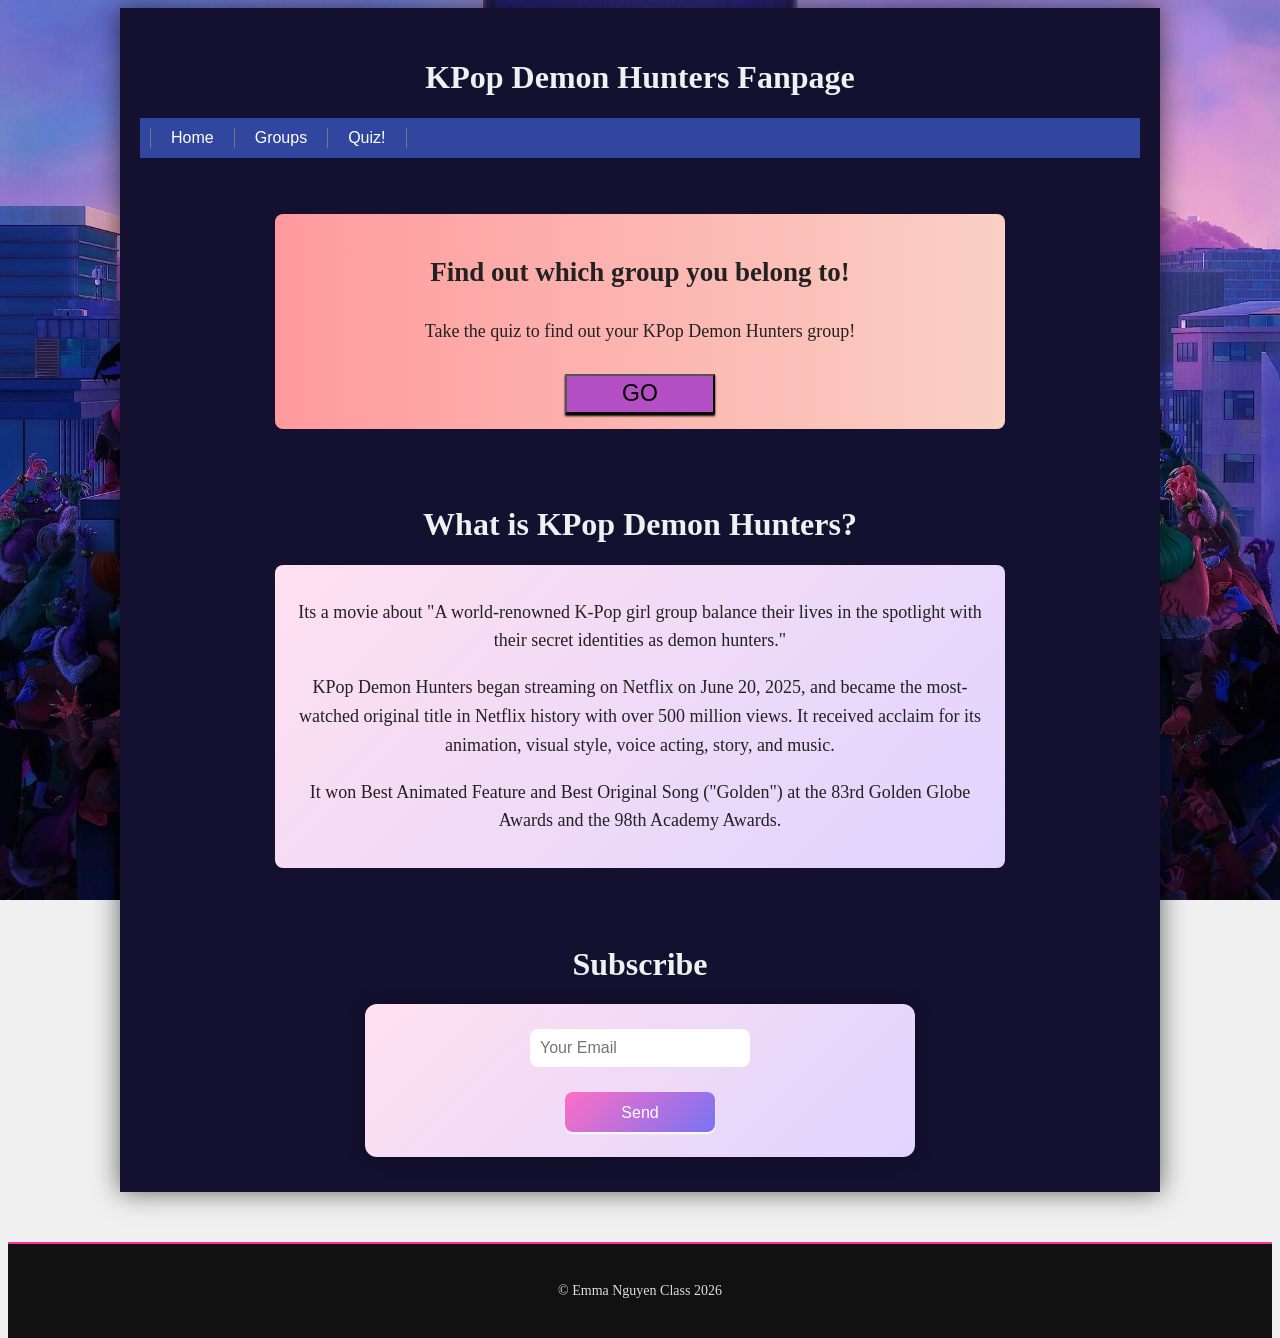
<file: index.html>
<!-- 
Emma Nguyen
web anaylistcs 2026
individual project: KPOP Bias Picker
 -->

<!DOCTYPE html>
<html lang="en">
<head>
 <!-- Google tag (gtag.js) -->
<script async src="https://www.googletagmanager.com/gtag/js?id=G-3WY0ZKVHP4"></script>
<script>
  window.dataLayer = window.dataLayer || [];
  function gtag(){dataLayer.push(arguments);}
  gtag('js', new Date());

  gtag('config', 'G-3WY0ZKVHP4');
</script>
    <meta charset="UTF-8">
    <meta name="viewport" content="width=device-width, initial-scale=1.0">
    <title>KPOP Fanpage</title>
    <!-- linking to other file -->
    <script src="main.js" defer></script>
    <link rel="stylesheet" href="style.css">
</head>
<body>
<main>

    <h1 id="homePage">KPop Demon Hunters Fanpage</h1>
            <!-- Navigation Bar -->
        <nav class="topbar">
            <ul>
                <li class="divider"></li>

                <li><a href="index.html">Home</a></li>
                <li class="divider"></li>
                <li><a href="groupInfo.html">Groups</a></li>
                <li class="divider"></li>
                <li><a href="biasSelect.html">Quiz!</a></li>

                <li class="divider"></li>

            </ul>
        </nav> <br><br>
        
        <div class="quizIntro">
            <h2>Find out which group you belong to!</h2>
            <p>Take the quiz to find out your KPop Demon Hunters group!</p>

            <!-- button adding -->  
            <button class="button" type="button" id="goButton">GO</button>
        </div>

        <div>
            <header>
                <br><br>
            <h1> What is KPop Demon Hunters?</h1>
            </header>
            <div class="bodyText">
                <p> Its a movie about "A world-renowned K-Pop girl group balance their lives in the spotlight with their secret identities 
                    as demon hunters." </p>
                <p>KPop Demon Hunters began streaming on Netflix on June 20, 2025, and became the most-watched 
                    original title in Netflix history with over 500 million views. It  received acclaim for its 
                    animation, visual style, voice acting, story, and music.</p>
                <p>It won Best Animated Feature and Best Original Song ("Golden") at the 83rd Golden Globe Awards and the 98th Academy Awards.</p>
            </div>
        </div>

        <div>
            <header>
                <br><br>

            </header>
            <div>
              <h1> Subscribe</h1>  
                <form class="contactForm" action="#" method="post">
                <input type="email" placeholder="Your Email">
                <button id="subButton" class="button" type="button">Send</button>
                </form>
                <span class="error" id="subForm"></span>
            </div>
        </div>

    </main>
    <footer>
    <p>&#169 Emma Nguyen Class 2026</p>
    </footer>

</body>
</html>
</file>
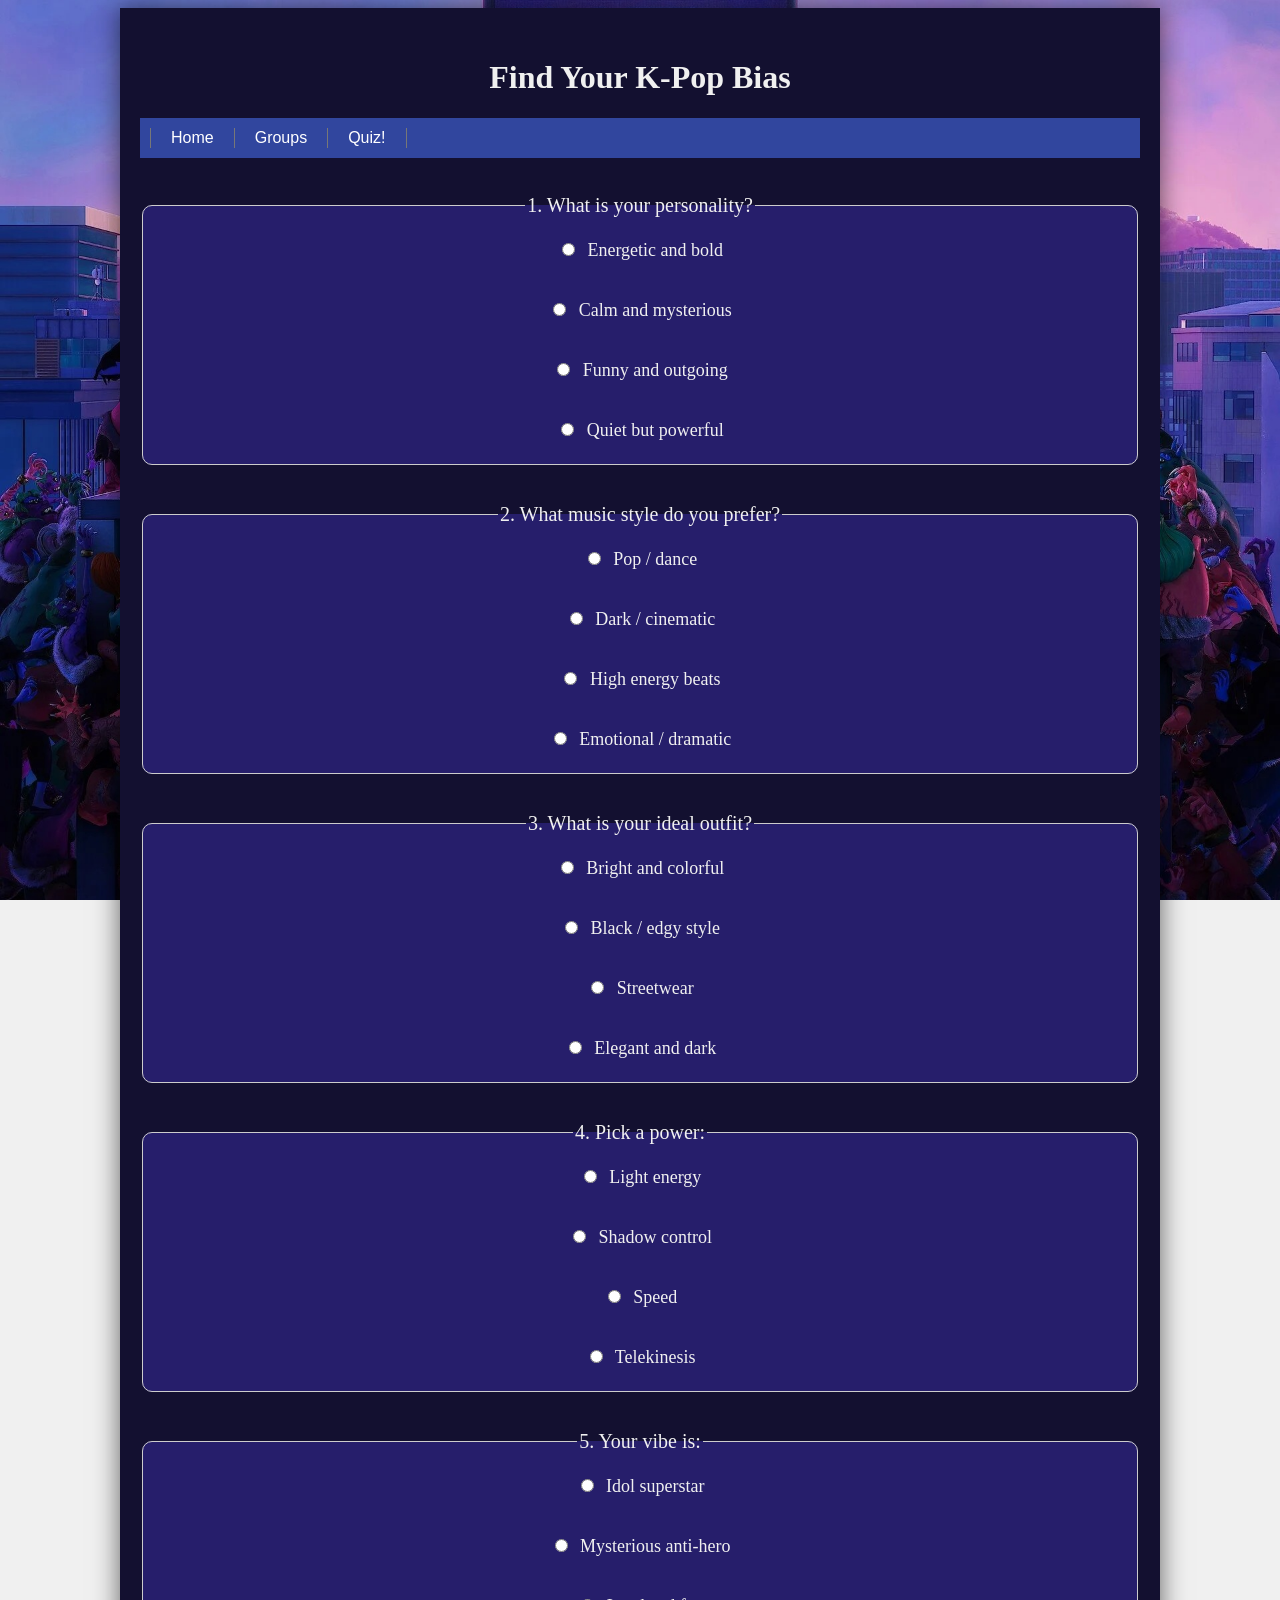
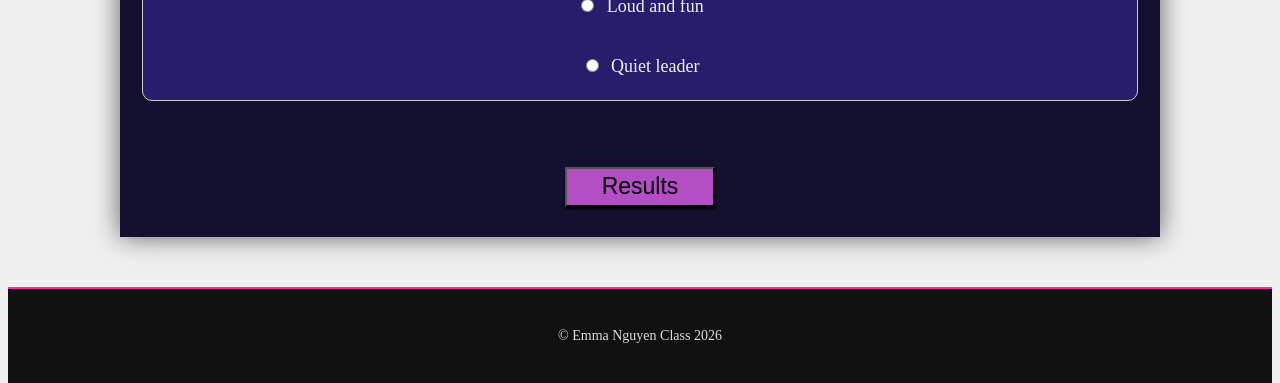
<file: biasSelect.html>
<!DOCTYPE html>
<html lang="en">
<head>
    <!-- Google tag (gtag.js) -->
<script async src="https://www.googletagmanager.com/gtag/js?id=G-3WY0ZKVHP4"></script>
<script>
  window.dataLayer = window.dataLayer || [];
  function gtag(){dataLayer.push(arguments);}
  gtag('js', new Date());

  gtag('config', 'G-3WY0ZKVHP4');
</script>
    
    <meta charset="UTF-8">
    <meta name="viewport" content="width=device-width, initial-scale=1.0">
    <title>KPOP Fanpage</title>
    <!-- linking to other file -->
    <script src="main.js" defer></script>
    <link rel="stylesheet" href="style.css">
</head>

<body>

<main>

    <h1>Find Your K-Pop Bias</h1>
            <!-- Navigation Bar -->
        <nav class="topbar">
            <ul>
                <li class="divider"></li>

                <li><a href="index.html">Home</a></li>
                <li class="divider"></li>
                <li><a href="groupInfo.html">Groups</a></li>
                <li class="divider"></li>
                <li><a href="biasSelect.html">Quiz!</a></li>

                <li class="divider"></li>
            </ul>
        </nav> <br><br>

    <form id="groupForm">

        <!-- Question 1 -->
        <fieldset>
            <legend>1. What is your personality?</legend>

            <label><input type="radio" name="q1" value="huntrx"> Energetic and bold</label><br>
            <label><input type="radio" name="q1" value="saja"> Calm and mysterious</label><br>
            <label><input type="radio" name="q1" value="huntrx"> Funny and outgoing</label><br>
            <label><input type="radio" name="q1" value="saja"> Quiet but powerful</label>

            <!-- error message  -->
                <span class="error" id="q1Error"></span>
        </fieldset>
        <br>
        <!-- Question 2 -->
        <fieldset>
            <legend>2. What music style do you prefer?</legend>

            <label><input type="radio" name="q2" value="huntrx"> Pop / dance</label><br>
            <label><input type="radio" name="q2" value="saja"> Dark / cinematic</label><br>
            <label><input type="radio" name="q2" value="huntrx"> High energy beats</label><br>
            <label><input type="radio" name="q2" value="saja"> Emotional / dramatic</label>

            <!-- error message  -->
                <span class="error" id="q2Error"></span>
        </fieldset>
        <br>
        <!-- Question 3 -->
        <fieldset>
            <legend>3. What is your ideal outfit?</legend>

            <label><input type="radio" name="q3" value="huntrx"> Bright and colorful</label><br>
            <label><input type="radio" name="q3" value="saja"> Black / edgy style</label><br>
            <label><input type="radio" name="q3" value="huntrx"> Streetwear</label><br>
            <label><input type="radio" name="q3" value="saja"> Elegant and dark</label>

            <!-- error message  -->
                <span class="error" id="q3Error"></span>
        </fieldset>
        <br>
        <!-- Question 4 -->
        <fieldset>
            <legend>4. Pick a power:</legend>

            <label><input type="radio" name="q4" value="huntrx"> Light energy</label><br>
            <label><input type="radio" name="q4" value="saja"> Shadow control</label><br>
            <label><input type="radio" name="q4" value="huntrx"> Speed</label><br>
            <label><input type="radio" name="q4" value="saja"> Telekinesis</label>

            <!-- error message  -->
                <span class="error" id="q4Error"></span>
        </fieldset>
        <br>
        <!-- Question 5 -->
        <fieldset>
            <legend>5. Your vibe is:</legend>

            <label><input type="radio" name="q5" value="huntrx"> Idol superstar</label><br>
            <label><input type="radio" name="q5" value="saja"> Mysterious anti-hero</label><br>
            <label><input type="radio" name="q5" value="huntrx"> Loud and fun</label><br>
            <label><input type="radio" name="q5" value="saja"> Quiet leader</label>

            <!-- error message  -->
                <span class="error" id="q5Error"></span>
        </fieldset>

        <br><br>

        <button type="submit" id="groupButton" class="button">Results</button>
    </form>

    <!-- displaying results pop up -->
    <div id="resultModal" class="modal">
    <div class="modal-content">
        <span class="close">&times;</span>

        <h2>Your Group Is:</h2>
        <img id="resultImage">
        <p id="resultText"></p>
    </div>
    </div>

</main>

    <footer>
    <p>&#169 Emma Nguyen Class 2026</p>
    </footer>

</body>
</html>
</file>
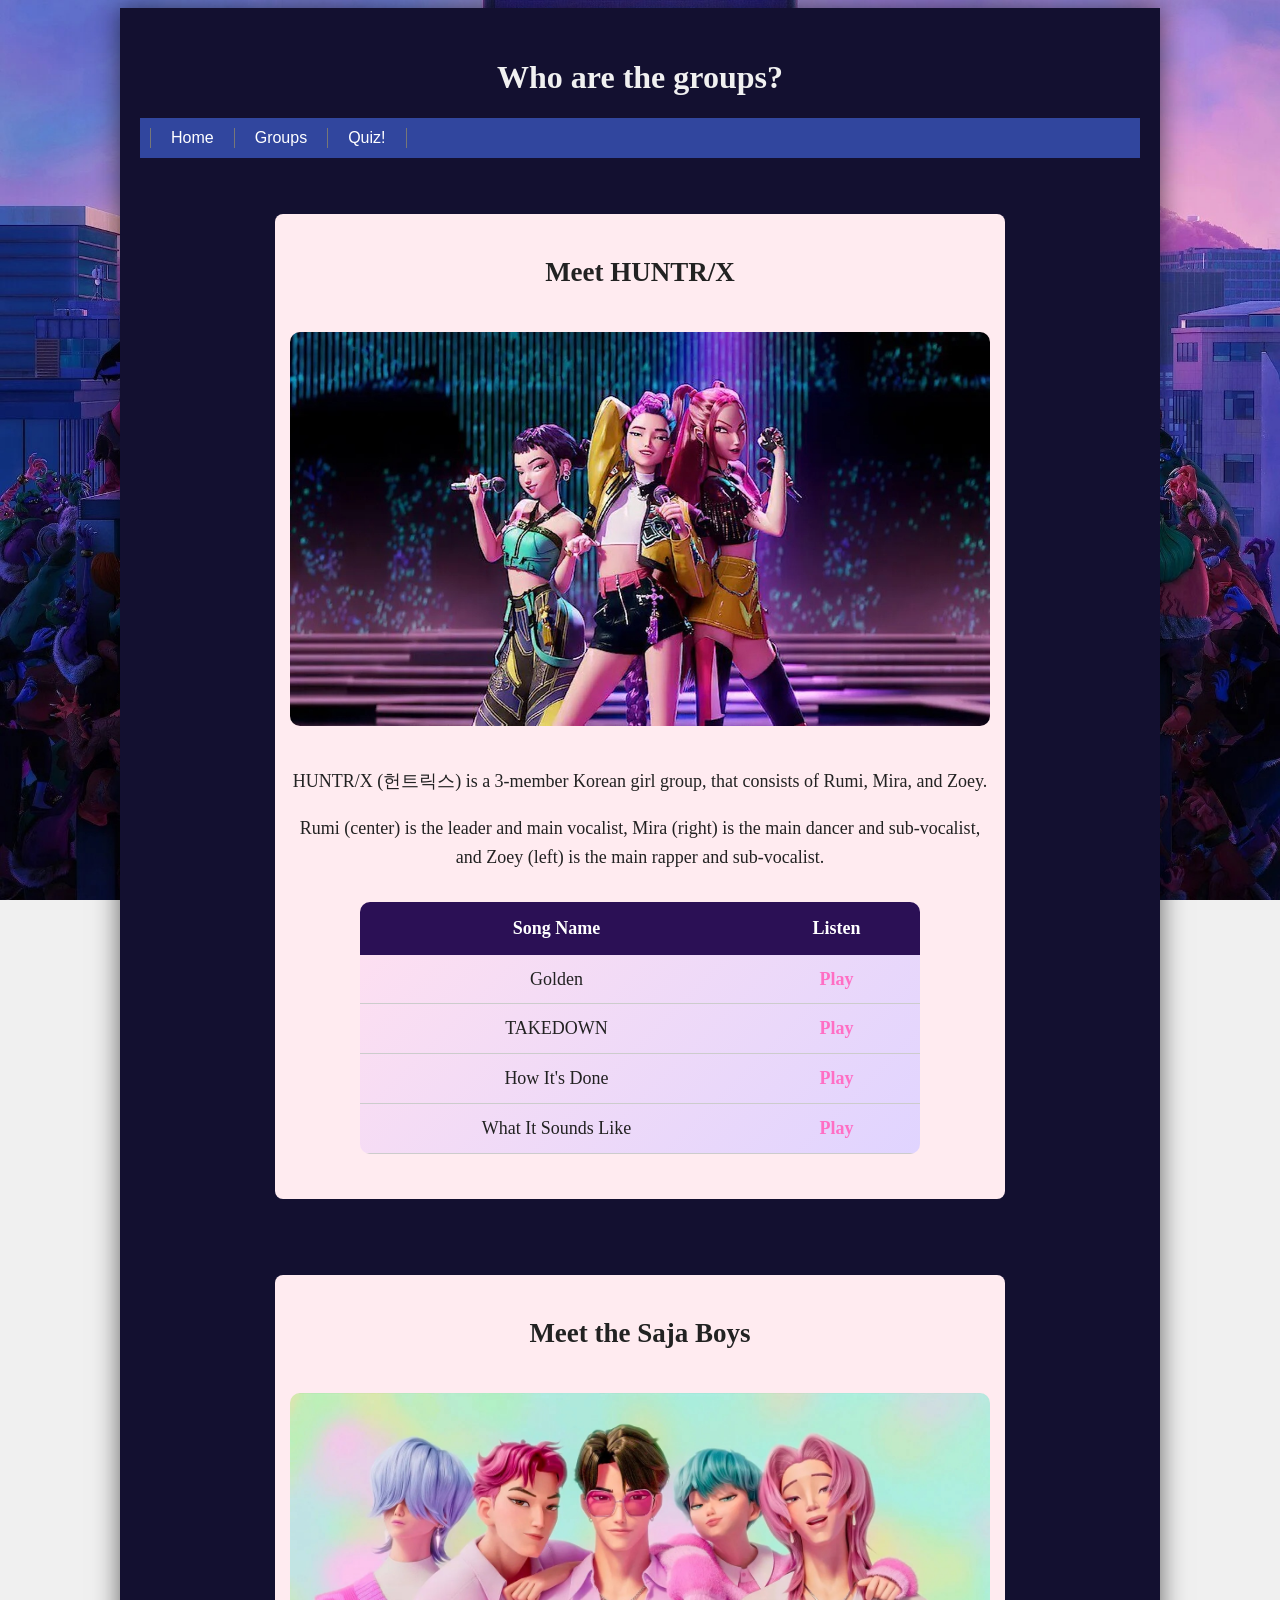
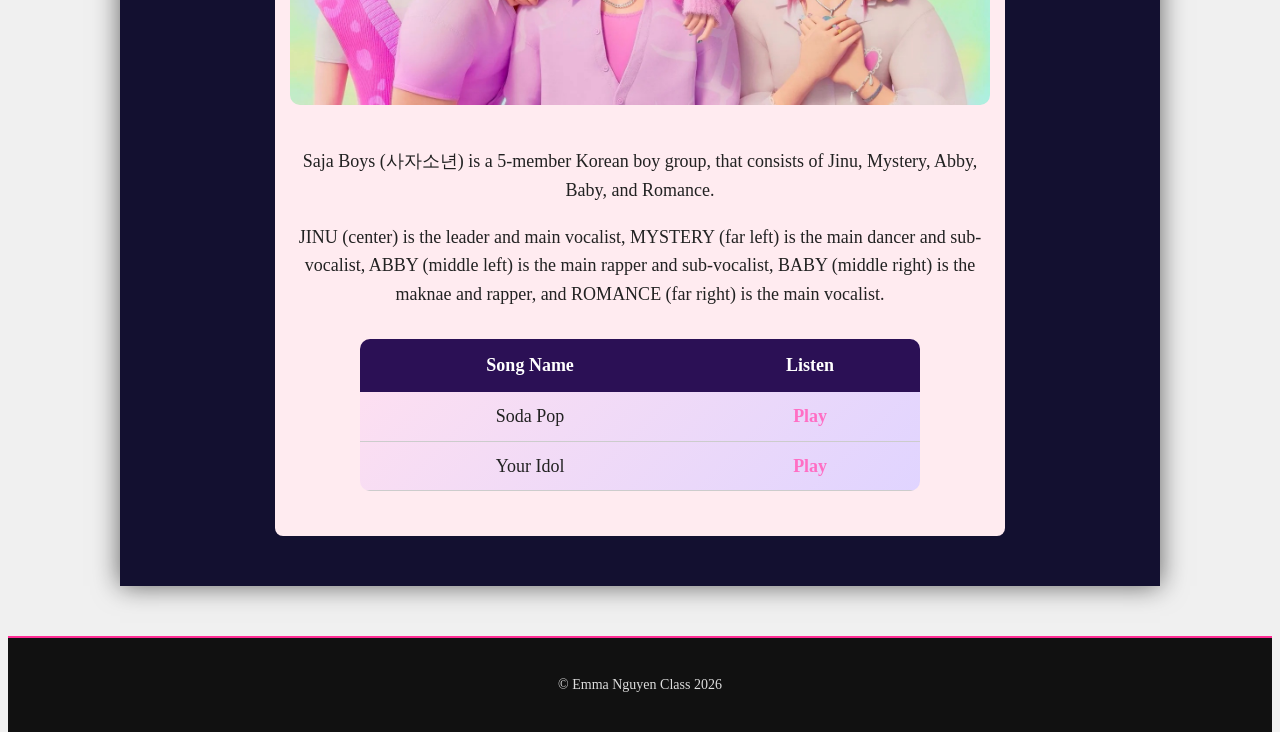
<file: groupInfo.html>
<!DOCTYPE html>
<html lang="en">
<head>
    <!-- Google tag (gtag.js) -->
<script async src="https://www.googletagmanager.com/gtag/js?id=G-3WY0ZKVHP4"></script>
<script>
  window.dataLayer = window.dataLayer || [];
  function gtag(){dataLayer.push(arguments);}
  gtag('js', new Date());

  gtag('config', 'G-3WY0ZKVHP4');
</script>
    <meta charset="UTF-8">
    <meta name="viewport" content="width=device-width, initial-scale=1.0">
    <title>KPOP Fanpage</title>
    <!-- linking to other file -->
    <script src="main.js" defer></script>
    <link rel="stylesheet" href="style.css">
</head>

<body>

<main>
    <h1>Who are the groups?</h1>
            <!-- Navigation Bar -->
        <nav class="topbar">
            <ul>
                <li class="divider"></li>

                <li><a href="index.html">Home</a></li>
                <li class="divider"></li>
                <li><a href="groupInfo.html">Groups</a></li>
                <li class="divider"></li>
                <li><a href="biasSelect.html">Quiz!</a></li>

                <li class="divider"></li>
            </ul>
        </nav> <br><br>

        <!-- information -->
        <div class="group">
            <h2>Meet HUNTR/X</h2>
            <img src="huntersG.jpg" alt="HUNTR/X group">
            <p>HUNTR/X (헌트릭스) is a 3-member Korean girl group, that consists of Rumi, Mira, and Zoey.</p>
            <p>Rumi (center) is the leader and main vocalist, Mira (right) is the main dancer and sub-vocalist, and Zoey (left) is the main rapper and sub-vocalist.</p>

            <table class="songTable">
            <tr>
                <th>Song Name</th>
                <th>Listen</th>
            </tr>
            <tr>
                <td>Golden</td>
                <td><a href="https://music.youtube.com/watch?v=rW2HmFDGdKs&si=yivkwC2-yy57vohe" target="_blank">Play</a></td>
            </tr>
            <tr>
                <td>TAKEDOWN</td>
                <td><a href="https://music.youtube.com/watch?v=7XRcflf_E0c&si=ZYzr8G8a9nKvkarq" target="_blank">Play</a></td>
            </tr>
            <tr>
                <td>How It's Done</td>
                <td><a href="https://music.youtube.com/watch?v=rkYuufTXkL8&si=Qd6xiirCtWv4lXPL" target="_blank">Play</a></td>
            </tr>
            <tr>
                <td>What It Sounds Like</td>
                <td><a href="https://music.youtube.com/watch?v=4TZmNObLkAU&si=ZH6X6zTBlLKV16My" target="_blank">Play</a></td>
            </tr>
            </table>

        </div>
<br><br>
        <div class="group">
            <h2>Meet the Saja Boys</h2>
            <img src="sajaboyG.jpg" alt="Saja Boys group">
            <p>Saja Boys (사자소년) is a 5-member Korean boy group, that consists of Jinu, Mystery, Abby, Baby, and Romance.</p>
            <p>JINU (center) is the leader and main vocalist, MYSTERY (far left) is the main dancer and sub-vocalist, ABBY (middle left) is the main rapper and sub-vocalist, 
                BABY (middle right) is the maknae and rapper, and ROMANCE (far right) is the main vocalist.</p>

                        <table class="songTable">
            <tr>
                <th>Song Name</th>
                <th>Listen</th>
            </tr>
            <tr>
                <td>Soda Pop</td>
                <td><a href="https://music.youtube.com/watch?v=Z_yvJ2k8QMQ&si=AICeCnYfNIo0BpCU" target="_blank">Play</a></td>
            </tr>
            <tr>
                <td>Your Idol</td>
                <td><a href="https://music.youtube.com/watch?v=TjsNkI4CTiw&si=DflEOXdtHghxGhh1" target="_blank">Play</a></td>
            </tr>
            </table>
        </div>




    </main>
    <footer>
        <p>&#169 Emma Nguyen Class 2026</p>
    </footer>
      
</body>
</html>
</file>
<file: style.css>
html {
    background-color: #f0f0f0;
    color: #333;
    margin: 0;
    padding: 0;
    height: 100vh;
    background-image: url('kpdm_home.jpg');
    background-size: cover;
    background-position: center;
    background-attachment: fixed;
}

footer {
    background-color: #111;
    color: #ddd;
    text-align: center;
    padding: 25px;
    margin-top: 50px;
    font-size: 14px;
    border-top: 2px solid #ff2d95;
}

main {
    padding: 30px 20px;
    max-width: 1000px;
    margin: 0 auto;
    background-color: #131030;
    text-align: center;
    color: #f0f0f0;
    box-shadow: 0 0 25px rgba(0,0,0,0.6);
}

.topbar {
    background-color: #31469e;
    padding: 10px 0;
}

.topbar ul {
    list-style: none;
    margin: 0;
    padding: 0;
    display: flex;
    align-items: center;
}

.topbar li {
    margin: 0 10px;
}

.topbar a {
    font-family: Arial, Helvetica, sans-serif;
    color: white;
    text-decoration: none;
    font-weight: 500;
}

.topbar a:hover {
    background-color: #7a8cd4; 
    color: white;
    text-decoration: underline;
}

.topbar strong {
    color: #ddd;
}

.divider {
    border-left: 1px solid #777;
    height: 20px;
    margin: 0 15px;
}

/*  button format */
.button {
    width: 150px;
    height: 40px;
    font-size: 23px;
    font-family: "Comic Sans MS", cursive, sans-serif;
    background-color: #b34ec4;
    color: #000000;
    box-shadow: 0 2px 2px 0;
    margin: 10px 10px 0px 10px;
    align-items: center;
    justify-content: center;
    cursor: pointer;
}

button:hover {
    background-color: #eb77ff;
    color: white;
  }

  .bodyText {
    font-size: 18px;
    line-height: 1.6;
    background: linear-gradient(135deg, #ffe0f0, #e0d4ff);
    color: #222;
    margin: 20px auto;
    max-width: 700px;
    padding: 15px;
    border-radius: 8px;
}

.quizIntro{
    font-size: 18px;
    line-height: 1.6;
    color: #222;
    margin: 20px auto;
    max-width: 700px;
    background: linear-gradient(to right, #ff9a9e, #fad0c4);
    padding: 15px;
    border-radius: 8px;
}

fieldset {
    border: 1px solid #ccc;
    border-radius: 10px;
    padding: 15px;
    margin-bottom: 20px;
    background-color: #261e6b;
    font-size: 20px;
}

label {
    display: block;
    margin: 8px 0;
    cursor: pointer;
    font-size: 18px;
}

input[type="radio"] {
    margin-right: 8px;
}

.contactForm {
    max-width: 500px;
    margin: auto;
    padding: 25px;
    background: linear-gradient(135deg, #ffe0f0, #e0d4ff);
    border-radius: 12px;
    box-shadow: 0 0 20px rgba(0,0,0,0.3);
    display: flex;
    flex-direction: column;
    gap: 15px;
    align-items: center;
}

.contactForm input,
.contactForm textarea {
    padding: 10px;
    border: none;
    border-radius: 8px;
    font-size: 16px;
}

.contactForm button {
    padding: 12px;
    border: none;
    border-radius: 8px;
    background: linear-gradient(135deg, #ff6ec4, #7873f5);
    color: white;
    font-size: 16px;
    cursor: pointer;
}

.contactForm button:hover {
    transform: scale(1.05);
    transition: 0.2s;
}

.modal {
    display: none;
    position: fixed;
    top: 0;
    left: 0;
    width: 100%;
    height: 100%;
    background: rgba(0,0,0,0.7);
    justify-content: center;
    align-items: center;
}

.modal-content {
    background: #f4b1c2;
    color: #000000;
    padding: 30px;
    border-radius: 10px;
    font-size: 24px;
    text-align: center;
    width: 80%;
    max-width: 900px;
    position: relative;
}

.modal-content img {
    width: 100%;
    max-width: 400px;
    border-radius: 10px;
    margin-top: 15px;
    box-shadow: 0 0 20px rgba(0,0,0,0.5);
}

.close {
    position: absolute;
    top: 10px;
    right: 15px;
    font-size: 24px;
    cursor: pointer;
}

.group {
    text-align: center;
    margin: 40px 0;
    font-size: 18px;
    line-height: 1.6;
    color: #222;
    margin: 20px auto;
    max-width: 700px;
    background-color: #ffebf0;
    padding: 15px;
    border-radius: 8px;
}

.group img {
    width: 700px;
    max-width: 100%;
    border-radius: 10px;
    margin: 15px 0;
}

.error {
    color: red;
    font-size: 14px;
    display: block;
    margin-top: 5px;
}

.songTable {
    width: 80%;
    margin: 30px auto;
    border-collapse: collapse;
    background: linear-gradient(135deg, #ffe0f0, #e0d4ff);
    border-radius: 10px;
    overflow: hidden;
}

.songTable th {
    background: #2b1055;
    color: white;
    padding: 12px;
}

.songTable td {
    padding: 10px;
    text-align: center;
    border-bottom: 1px solid #ccc;
}

.songTable tr:hover {
    background-color: rgba(255,255,255,0.3);
}

.songTable a {
    color: #ff6ec4;
    text-decoration: none;
    font-weight: bold;
}

.songTable a:hover {
    text-decoration: underline;
}
</file>
